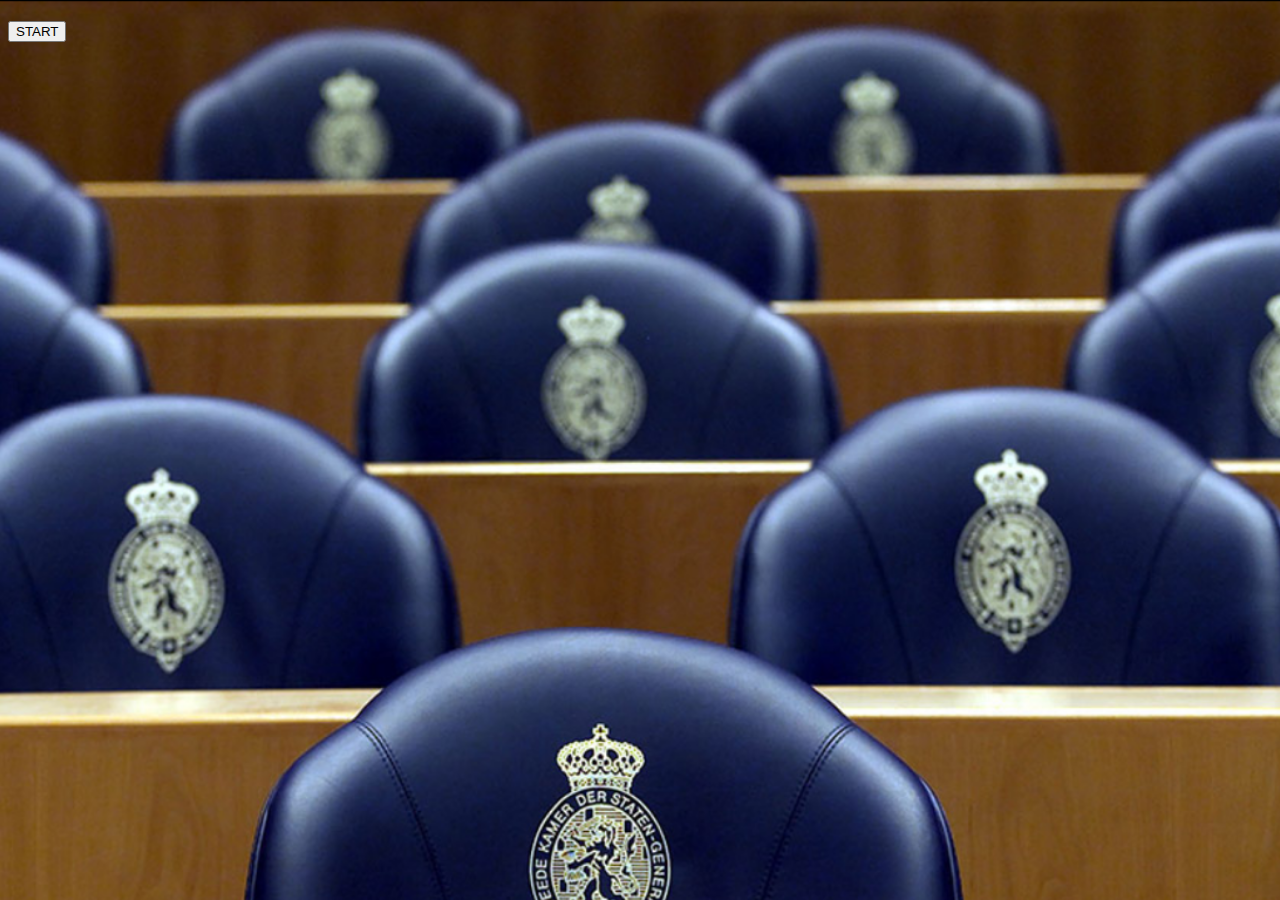
<file: index.html>
<!DOCTYPE html>
	<html lang="nl">
		<head>
			<meta charset="UTF-8">
			<title>STEMWIJZER</title>
			
			<link rel="stylesheet" type="text/css" href="assets/css/style.css">
			
			<!--bootstrap-->
			<link href="https://cdn.jsdelivr.net/npm/bootstrap@5.0.0-beta2/dist/css/bootstrap.min.css" rel="stylesheet" integrity="sha384-BmbxuPwQa2lc/FVzBcNJ7UAyJxM6wuqIj61tLrc4wSX0szH/Ev+nYRRuWlolflfl" crossorigin="anonymous">
			<!--fonts-->
			<link href="https://fonts.googleapis.com/css?family=Roboto&display=swap" rel="stylesheet">
			<link href="https://fonts.googleapis.com/css?family=Noto+Sans&display=swap" rel="stylesheet">
		</head>

		<body class="background">
			<div class="container">
                        <div id="stemWijzer">
						  <div class="text-center">
                            <h1 id="title"></h1>
							<h1 id="statement"></h1>
								<div class="bg-white p-5">
									<button id="btnStart" class="btn btn-primary">START</button></div>
					     		 </div>

						<div id="partiesSelect">
							<h1>Partijen</h1>
							<p>Selecteer hier welke partijen u wel wilt zien.</p>
							<form id="partieForm">
								<div id="partieList"></div>
							</form>
							<br>	
							<button id="btnEnd" onclick="EndResultScreen()">Verder</button>
							<button onclick="importantQuestions()">Terug</button>
						</div>

						<div id="questionSelect">
								<h1>Belangrijke vragen</h1>
								<p>De vragen die u hier selecteerd zullen zwaarder mee tellen.</p>
								<form id="questionForm">
									<div id="questionList"></div>
								</form>
								<br>	
								<button onclick="importantParties()">Verder</button>
							</div>
						</div>

                            <div id="buttons text-center panel panel-default">

							<button id="btnVorige" class="btn btn-primary" onclick="goBack()">VORIGE VRAAG</button>

                            <button id="btnEens" class="btn btn-primary" onclick="anwserPro()">EENS</button>
							
							<button id="btnGeen" class="btn btn-success" onclick="anwserNone()">GEEN VAN BEIDE</button>
                            
							<button id="btnOneens" class="btn btn-danger" onclick="anwserContra()">ONEENS</button>
							
							<button id="btnSkip" class="btn btn-dark" onclick="nextWindow()">Sla deze vraag over</button>    
							
							<button id="btnVerder" class="btn btn-primary" onclick="berekenEindResultaat()">Verder</button>     
                     </div>

					 <div id="resultScreen">
								<div id="partieDisplayList">
									<h1>Parties:</h1>
								</div>
					</div>
			</div>
    </div>
	<script src="http://stemwijzer.dvc-icta.nl/testdata.js"></script>
	<!-- <script src="assets/js/data.js"></script> -->
 	<script src="assets/js/script.js"></script>
</body>
</html>
</file>
<file: assets/css/style.css>
.buttons {
    float:left;
    text-align: center;
}

.background {
    background: url('../img/background.png') no-repeat center fixed;
    background-size: cover;
}
</file>
